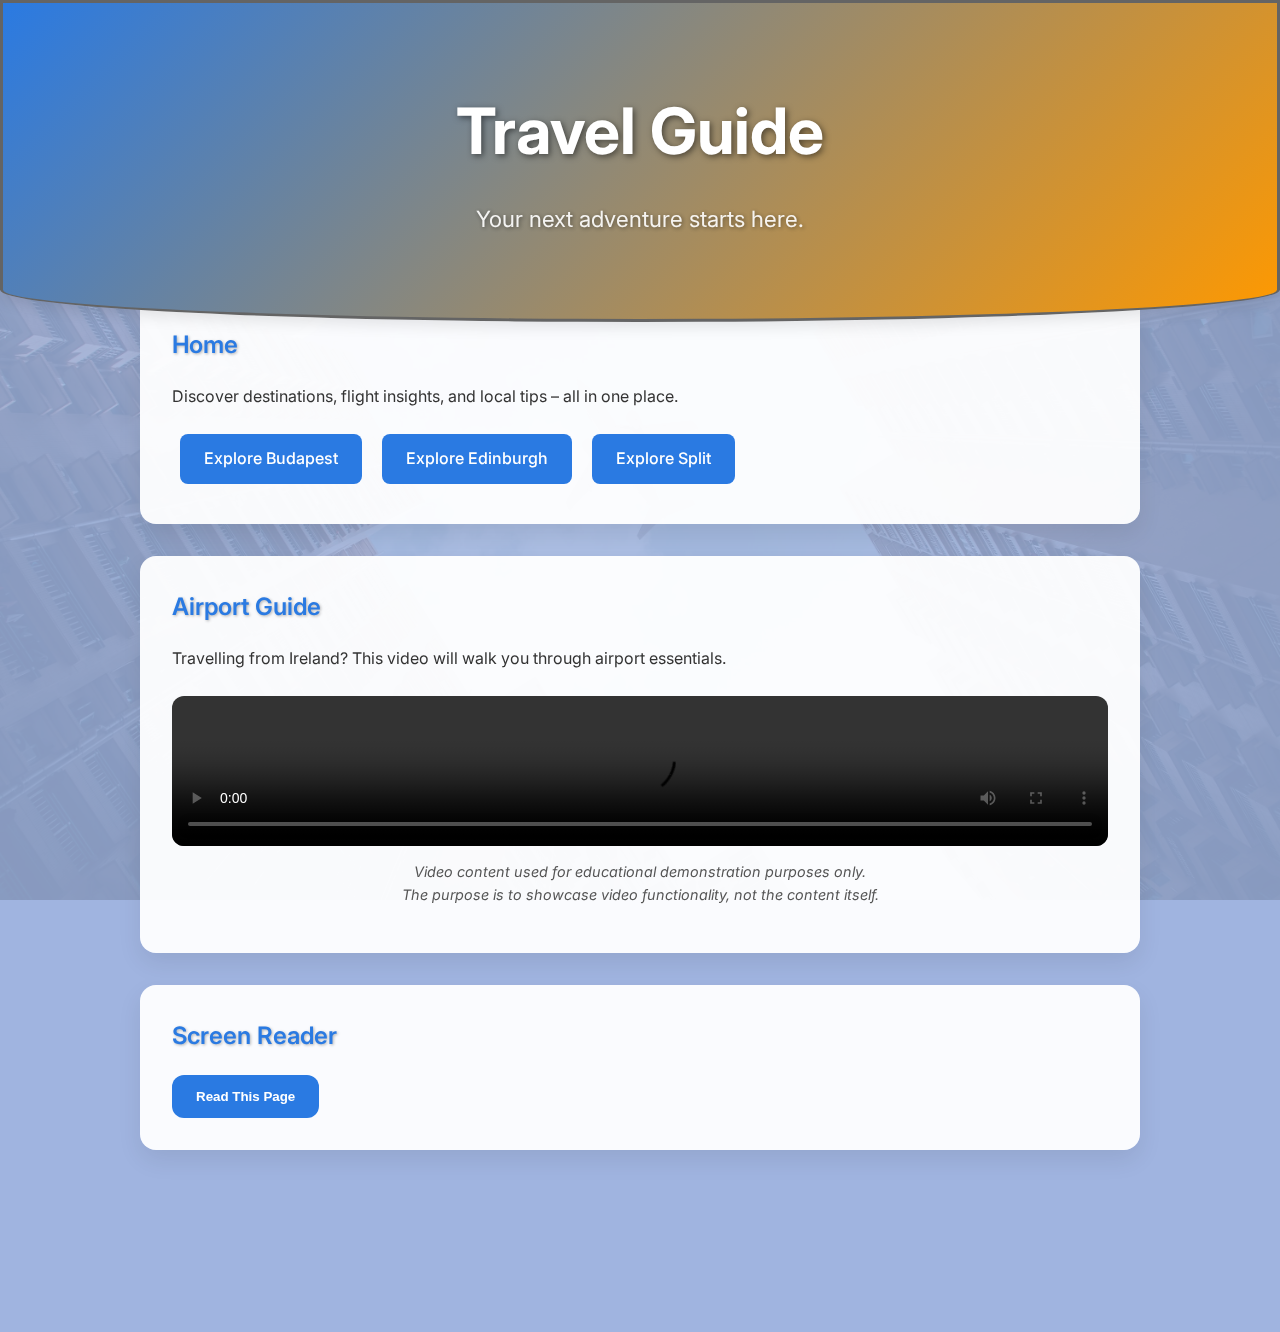
<file: index.html>
<!DOCTYPE html>
<html lang="en">
<head>
  <meta charset="UTF-8">
  <meta name="viewport" content="width=device-width, initial-scale=1.0">
  <meta name="description" content="A modern travel guide">
  <title>Travel Guide</title>
  <link rel="stylesheet" href="style1.css">
  <link href="https://fonts.googleapis.com/css2?family=Inter:wght@300;400;600;700&display=swap" rel="stylesheet">
</head>
<body>

  <div class="bg-overlay"></div>

  <header>
    <div class="header-content">
      <h1>Travel Guide</h1>
      <h2>Your next adventure starts here.</h2>
    </div>
  </header>

  <main>
    <section id="home" class="section-card">
      <h2>Home</h2>
      <p>Discover destinations, flight insights, and local tips – all in one place.</p>

      <div class="button-group">
        <a href="Budapest2.html">Explore Budapest</a>
        <a href="EdinburghTravelGuide.html">Explore Edinburgh</a>
        <a href="Split.html">Explore Split</a>
      </div>
    </section>

    <section id="airport-guide" class="section-card">
      <h2>Airport Guide</h2>
      <p>Travelling from Ireland? This video will walk you through airport essentials.</p>

      <div id="video-wrapper">
        <video controls>
          <source src="airport.mp4" type="video/mp4">
          Your browser does not support the video tag.
        </video>

        <p class="credit-text">
          Video content used for educational demonstration purposes only.<br>
          The purpose is to showcase video functionality, not the content itself.
        </p>
      </div>
    </section>

    <section id="screen-reader" class="section-card">
      <h2>Screen Reader</h2>
      <button id="read-page-btn">Read This Page</button>
    </section>

  </main>

  <footer>
  </footer>

  <script src="script.js"></script>

</body>
</html>
</file>
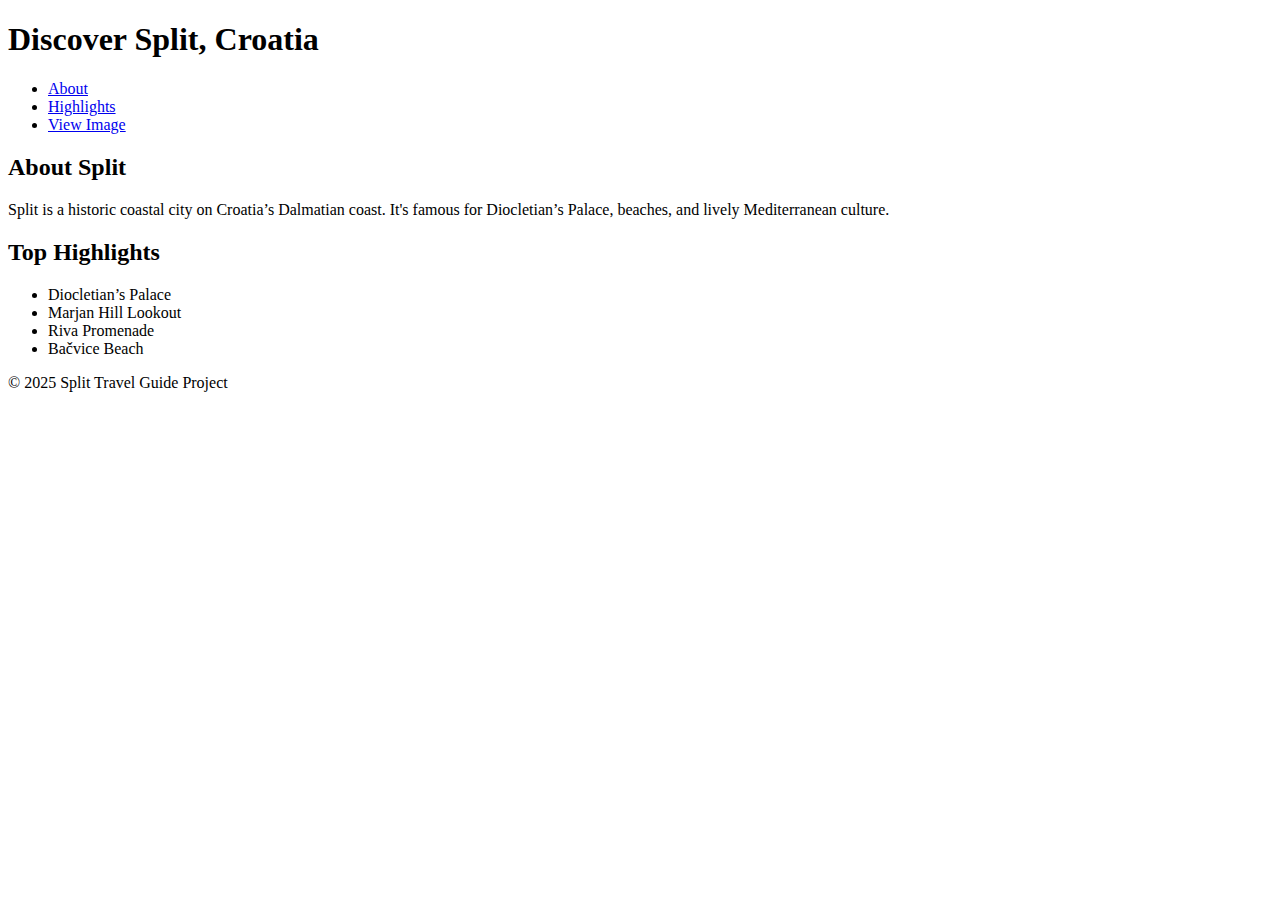
<file: Split.html>
<!DOCTYPE html>
<html lang="en">
<head>
  <meta charset="UTF-8">
  <meta name="viewport" content="width=device-width, initial-scale=1.0">
  <title>Split, Croatia Travel Guide</title>
  <link rel="stylesheet" href="Splitstylessheet.css">
</head>
<body>

<header>
  <h1>Discover Split, Croatia</h1>
</header>

<nav>
  <ul>
    <li><a href="#about">About</a></li>
    <li><a href="#highlights">Highlights</a></li>
    <li><a href="Splitimage.html">View Image</a></li>
  </ul>
</nav>

<main>
  <article id="about">
    <h2>About Split</h2>
    <p>
      Split is a historic coastal city on Croatia’s Dalmatian coast. It's famous for Diocletian’s Palace, beaches, and lively Mediterranean culture.
    </p>
  </article>

  <section id="highlights">
    <h2>Top Highlights</h2>
    <ul>
      <li>Diocletian’s Palace</li>
      <li>Marjan Hill Lookout</li>
      <li>Riva Promenade</li>
      <li>Bačvice Beach</li>
    </ul>
  </section>
</main>

<footer>
  <p>&copy; 2025 Split Travel Guide Project</p>
</footer>

</body>
</html>
</file>
<file: style1.css>
body {
    font-family: 'Inter', Helvetica, Arial, sans-serif;
    line-height: 1.6;
    margin: 0;
    padding: 0;
    color: #333;
    background-color: #a0b4e0; 
}

.bg-overlay {
    background-image: url('background.jpg');
    background-size: cover;
    background-position: center;
    position: fixed;
    top: 0; left: 0;
    width: 100%; height: 100%;
    opacity: 0.15;
    z-index: -1;
    transition: opacity 0.5s ease-in-out;
}

header {
    background: linear-gradient(135deg, #2a7ae2, #ff9900);
    color: white;
    text-align: center;
    padding: 4em 1em;
    position: relative;
    overflow: hidden;
    border-bottom-left-radius: 50% 10%;
    border-bottom-right-radius: 50% 10%;
    box-shadow: 0 5px 15px rgba(0,0,0,0.1);
    border: 3px solid rgba(100, 100, 100);
}

header h1 {
    font-size: 4em;
    font-weight: 700;
    margin: 0.2em 0;
    text-shadow: 2px 2px 6px rgba(0,0,0,0.5);
}

header h2 {
    font-size: 1.4em;
    font-weight: 400;
    opacity: 0.9;
    text-shadow: 1px 1px 4px rgba(0,0,0,0.5); 
}

main {
    max-width: 1000px;
    margin: -60px auto 60px auto;
    padding: 2em;
}

.section-card {
    background-color: rgba(255, 255, 255, 0.95);
    padding: 2em;
    border-radius: 16px;
    box-shadow: 0 10px 25px rgba(0,0,0,0.08);
    margin-bottom: 2em;
    transition: transform 0.3s ease, box-shadow 0.3s ease;
}
.section-card:hover {
    transform: translateY(-5px);
    box-shadow: 0 15px 35px rgba(0,0,0,0.12);
}

.section-card h2 {
    margin-top: 0;
    font-weight: 600;
    color: #2a7ae2;
    text-shadow: 1px 1px 3px rgba(0,0,0,0.3); 
}

.button-group {
    margin-top: 1em;
}
.button-group a {
    display: inline-block;
    margin: 0.5em;
    padding: 12px 24px;
    background-color: #2a7ae2;
    color: white;
    border-radius: 8px;
    text-decoration: none;
    font-weight: 500;
    transition: 0.3s ease;
}
.button-group a:hover {
    background-color: #1a5ac9;
    transform: translateY(-2px);
}

#video-wrapper {
    margin-top: 1.5em;
}
video {
    width: 100%;
    max-width: 100%;
    height: auto;
    border-radius: 12px;
}
.credit-text {
    font-size: 0.9em;
    color: #555;
    text-align: center;
    margin-top: 0.5em;
    font-style: italic;
}

#read-page-btn {
    display: inline-block;
    padding: 14px 24px;
    background-color: #2a7ae2;
    color: white;
    border: none;
    border-radius: 12px;
    cursor: pointer;
    font-weight: 600;
    transition: 0.3s ease;
}
#read-page-btn:hover {
    background-color: #1a5ac9;
}

footer {
    text-align: center;
    padding: 2em 1em;
    font-size: 0.9em;
    color: #777;
}

@media (max-width: 768px) {
    header h1 {
        font-size: 2.2em;
    }
    header h2 {
        font-size: 1.1em;
    }
    main {
        padding: 1em;
        margin: -40px 10px 40px 10px;
    }
    .button-group a {
        display: block;
        width: 100%;
        text-align: center;
    }
}
</file>
<file: Splitstylessheet.css>
<!DOCTYPE html>
<html lang="en">
<head>
  <meta charset="UTF-8">
  <meta name="viewport" content="width=device-width, initial-scale=1.0">
  <title>Split Image</title>
  <link rel="stylesheet" href="css/styles.css">
</head>
<body>

<header>
  <h1>Scenic View of Split, Croatia</h1>
  <nav>
    <a href="index.html">Back to Travel Guide</a>
  </nav>
</header>

<main>
  <img src="images/split.jpg" alt="Panoramic view of Split, Croatia">
</main>

<footer>
  <p>&copy; 2025 Split Travel Guide Project</p>
</footer>

</body>
</html>
</file>
